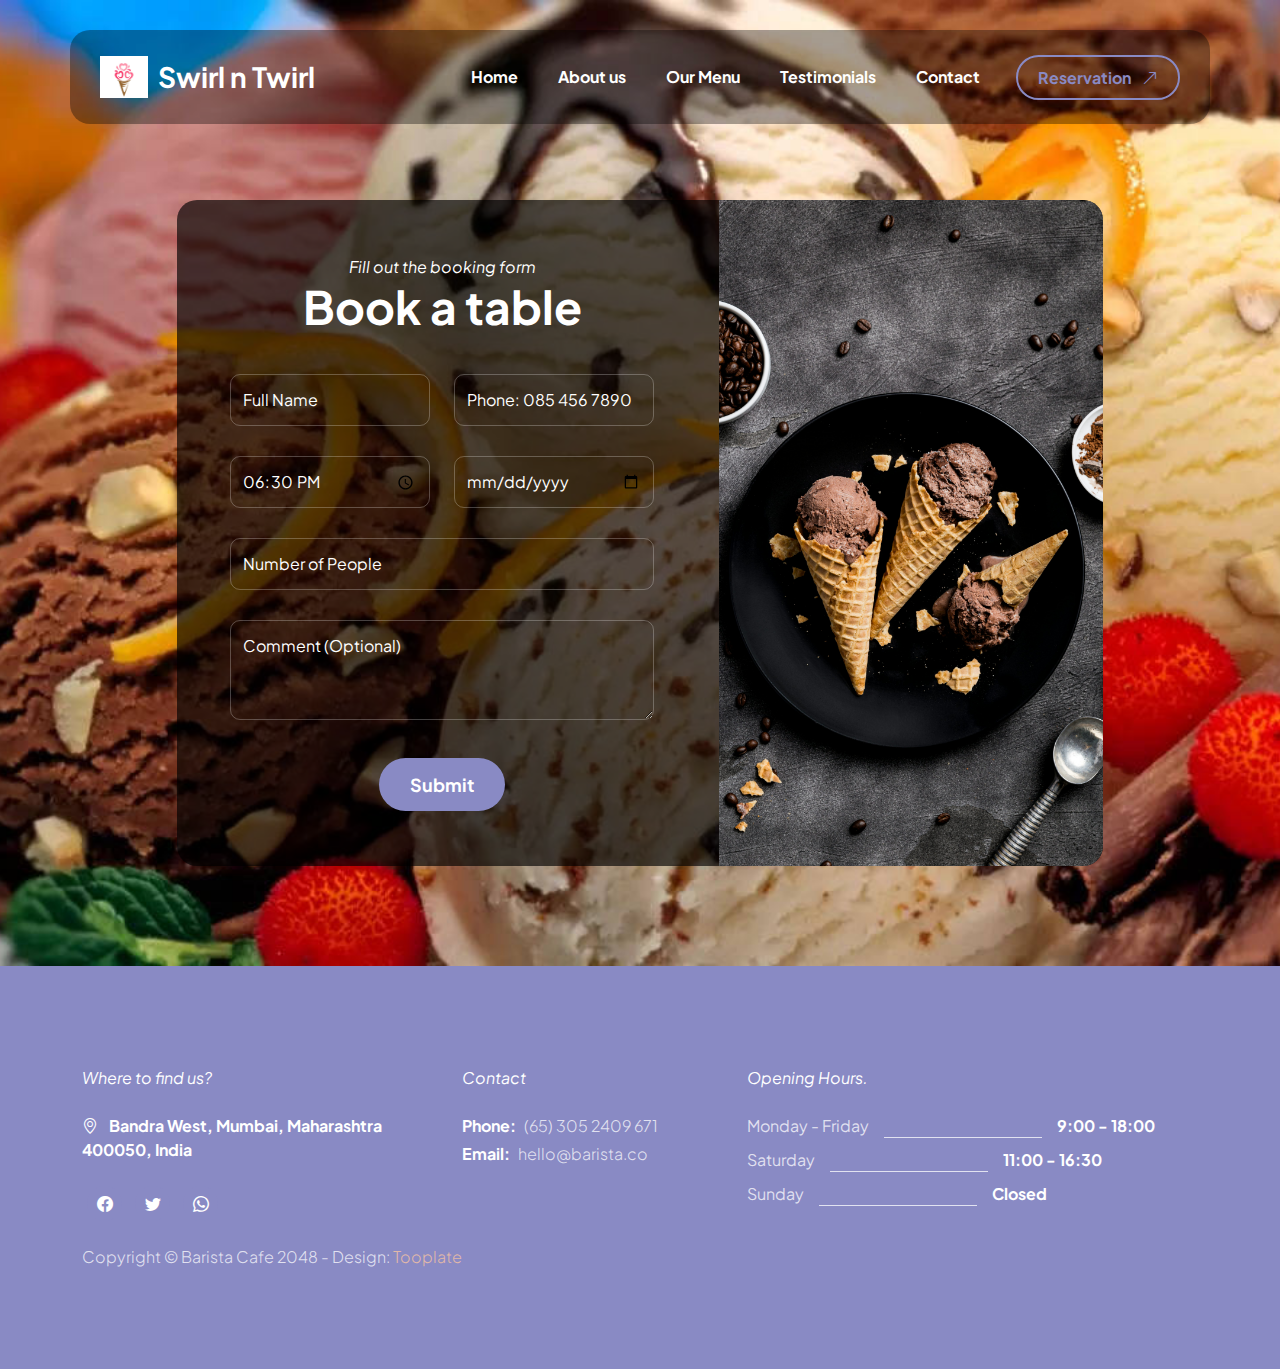
<file: reservation.html>
<!doctype html>
<html lang="en">
    <head>
        <meta charset="utf-8">
        <meta name="viewport" content="width=device-width, initial-scale=1">

        <meta name="description" content="">
        <meta name="author" content="">

        <title>Swirl n Twirl - HTML Reservation Form</title>

        <!-- CSS FILES -->                
        <link rel="preconnect" href="https://fonts.googleapis.com">
        
        <link rel="preconnect" href="https://fonts.gstatic.com" crossorigin>

        <link href="https://fonts.googleapis.com/css2?family=Plus+Jakarta+Sans:ital,wght@0,200;0,400;0,600;0,700;1,200;1,700&display=swap" rel="stylesheet">
            
        <link href="css/bootstrap.min.css" rel="stylesheet">

        <link href="css/bootstrap-icons.css" rel="stylesheet">

        <link href="css/vegas.min.css" rel="stylesheet">

        <link href="css/tooplate-barista.css" rel="stylesheet">
    </head>
    
    <body class="reservation-page">
                
            <main>
                <nav class="navbar navbar-expand-lg">                
                    <div class="container">
                        <a class="navbar-brand d-flex align-items-center" href="index.html">
                            <img src="images\logo.png" class="navbar-brand-image img-fluid" alt="">
                            Swirl n Twirl
                        </a>
        
                        <button class="navbar-toggler" type="button" data-bs-toggle="collapse" data-bs-target="#navbarNav" aria-controls="navbarNav" aria-expanded="false" aria-label="Toggle navigation">
                            <span class="navbar-toggler-icon"></span>
                        </button>
        
                        <div class="collapse navbar-collapse" id="navbarNav">
                            <ul class="navbar-nav ms-lg-auto">
                                <li class="nav-item">
                                    <a class="nav-link" href="index.html#section_1">Home</a>
                                </li>
        
                                <li class="nav-item">
                                    <a class="nav-link" href="index.html#section_2">About us</a>
                                </li>

                                <li class="nav-item">
                                    <a class="nav-link" href="index.html#section_3">Our Menu</a>
                                </li>

                                <li class="nav-item">
                                    <a class="nav-link" href="index.html#section_4">Testimonials</a>
                                </li>

                                <li class="nav-item">
                                    <a class="nav-link" href="index.html#section_5">Contact</a>
                                </li>
                            </ul>

                            <div class="ms-lg-3">
                                <a class="btn custom-btn custom-border-btn" href="reservation.html">
                                    Reservation
                                    <i class="bi-arrow-up-right ms-2"></i>
                                </a>
                            </div>
                        </div>
                    </div>
                </nav>
                

                <section class="booking-section section-padding">
                <div class="container">
                    <div class="row">

                        <div class="col-lg-10 col-12 mx-auto">
                            <div class="booking-form-wrap">
                                <div class="row">
                                    <div class="col-lg-7 col-12 p-0">
                                        <form class="custom-form booking-form" action="#" method="post" role="form">
                                            <div class="text-center mb-4 pb-lg-2">
                                                <em class="text-white">Fill out the booking form</em>

                                                <h2 class="text-white">Book a table</h2>
                                            </div>

                                            <div class="booking-form-body">
                                                <div class="row">
                                                    <div class="col-lg-6 col-12">
                                                        <input type="text" name="booking-form-name" id="booking-form-name" class="form-control" placeholder="Full Name" required>
                                                    </div>

                                                    <div class="col-lg-6 col-12">
                                                        <input type="tel" class="form-control" name="booking-form-phone" placeholder="Phone: 085 456 7890" pattern="[0-9]{3}-[0-9]{3}-[0-9]{4}" required="">
                                                    </div>

                                                    <div class="col-lg-6 col-12">
                                                        <input class="form-control" type="time" name="booking-form-time" value="18:30">
                                                    </div>

                                                    <div class="col-lg-6 col-12">
                                                        <input type="date" name="booking-form-date" id="booking-form-date" class="form-control" placeholder="Date" required="">
                                                    </div>

                                                    <div class="col-lg-12 col-12">
                                                        <input type="number" name="booking-form-number" id="booking-form-number" class="form-control" placeholder="Number of People" required="">

                                                        <textarea name="booking-form-message" rows="3" class="form-control" id="booking-form-message" placeholder="Comment (Optional)"></textarea>
                                                    </div>

                                                    <div class="col-lg-4 col-md-10 col-8 mx-auto mt-2">
                                                        <button type="submit" class="form-control">Submit</button>
                                                    </div>
                                                </div>
                                            </div>
                                        </form>
                                    </div>

                                    <div class="col-lg-5 col-12 p-0">
                                        <div class="booking-form-image-wrap">
                                            
                                            <img src="images/Reservationpgpic.jpg" class="booking-form-image img-fluid" alt="">
                                        </div>

                                    </div>
                                </div>
                            </div>

                        </div>
                    </div>
                </section>


                <footer class="site-footer">
                    <div class="container">
                        <div class="row">

                            <div class="col-lg-4 col-12 me-auto">
                                <em class="text-white d-block mb-4">Where to find us?</em>

                                <strong class="text-white">
                                    <i class="bi-geo-alt me-2"></i>
                                    Bandra West, Mumbai, Maharashtra 400050, India
                                </strong>

                                <ul class="social-icon mt-4">
                                    <li class="social-icon-item">
                                        <a href="#" class="social-icon-link bi-facebook">
                                        </a>
                                    </li>
        
                                    <li class="social-icon-item">
                                        <a href="https://x.com/minthu" target="_new" class="social-icon-link bi-twitter">
                                        </a>
                                    </li>

                                    <li class="social-icon-item">
                                        <a href="#" class="social-icon-link bi-whatsapp">
                                        </a>
                                    </li>
                                </ul>
                            </div>

                            <div class="col-lg-3 col-12 mt-4 mb-3 mt-lg-0 mb-lg-0">
                                <em class="text-white d-block mb-4">Contact</em>

                                <p class="d-flex mb-1">
                                    <strong class="me-2">Phone:</strong>
                                    <a href="tel: 305-240-9671" class="site-footer-link">
                                        (65) 
                                        305 2409 671
                                    </a>
                                </p>

                                <p class="d-flex">
                                    <strong class="me-2">Email:</strong>

                                    <a href="mailto:info@yourgmail.com" class="site-footer-link">
                                        hello@barista.co
                                    </a>
                                </p>
                            </div>


                            <div class="col-lg-5 col-12">
                                <em class="text-white d-block mb-4">Opening Hours.</em>

                                <ul class="opening-hours-list">
                                    <li class="d-flex">
                                        Monday - Friday
                                        <span class="underline"></span>

                                        <strong>9:00 - 18:00</strong>
                                    </li>

                                    <li class="d-flex">
                                        Saturday
                                        <span class="underline"></span>

                                        <strong>11:00 - 16:30</strong>
                                    </li>

                                    <li class="d-flex">
                                        Sunday
                                        <span class="underline"></span>

                                        <strong>Closed</strong>
                                    </li>
                                </ul>
                            </div>

                            <div class="col-lg-8 col-12 mt-4">
                                <p class="copyright-text mb-0">Copyright © Barista Cafe 2048 
                                    - Design: <a rel="sponsored" href="https://www.tooplate.com" target="_blank">Tooplate</a></p>
                            </div>

                    </div>
                </footer>
            </main>


        <!-- JAVASCRIPT FILES -->
        <script src="js/jquery.min.js"></script>
        <script src="js/bootstrap.min.js"></script>
        <script src="js/jquery.sticky.js"></script>
        <script src="js/vegas.min.js"></script>
        <script src="js/custom.js"></script>

    </body>
</html>
</file>
<file: css/tooplate-barista.css>
/*

Tooplate 2137 Barista

https://www.tooplate.com/view/2137-barista-cafe

*/

/*---------------------------------------
  CUSTOM PROPERTIES ( VARIABLES )             
-----------------------------------------*/
:root {
  --white-color:                  #ffffff;
  --primary-color:                #898AC4;
  --secondary-color:              #898AC4;
  --section-bg-color:             #A2AADB;
  --custom-btn-bg-color:          #898AC4;
  --custom-btn-bg-hover-color:    #A2AADB;
  --dark-color:                   #000000;
  --p-color:                      #FFF2E0;
  --border-color:                 #7fffd4;
  --link-hover-color:             #C0C9EE;

  --body-font-family:             'Plus Jakarta Sans', sans-serif;

  --h1-font-size:                 68px;
  --h2-font-size:                 46px;
  --h3-font-size:                 32px;
  --h4-font-size:                 28px;
  --h5-font-size:                 24px;
  --h6-font-size:                 22px;
  --p-font-size:                  20px;
  --btn-font-size:                16px;
  --form-btn-font-size:           18px;
  --menu-font-size:               16px;

  --border-radius-large:          100px;
  --border-radius-medium:         20px;
  --border-radius-small:          10px;

  --font-weight-thin:             200;
  --font-weight-light:            300;
  --font-weight-normal:           400;
  --font-weight-bold:             700;
}

body {
  background-color: var(--white-color);
  font-family: var(--body-font-family); 
}


/*---------------------------------------
  TYPOGRAPHY               
-----------------------------------------*/

h2,
h3,
h4,
h5,
h6 {
  color: var(--dark-color);
}

h1,
h2,
h3,
h4,
h5,
h6 {
  font-weight: var(--font-weight-bold);
}

h1 {
  font-size: var(--h1-font-size);
}

h2 {
  font-size: var(--h2-font-size);
}

h3 {
  font-size: var(--h3-font-size);
}

h4 {
  font-size: var(--h4-font-size);
}

h5 {
  font-size: var(--h5-font-size);
}

h6 {
  font-size: var(--h6-font-size);
}

p {
  color: var(--p-color);
  font-size: var(--p-font-size);
  font-weight: var(--font-weight-light);
}

ul li {
  color: var(--p-color);
  font-size: var(--p-font-size);
  font-weight: var(--font-weight-light);
}

a, 
button {
  touch-action: manipulation;
  transition: all 0.3s;
}

a {
  display: inline-block;
  color: var(--primary-color);
  text-decoration: none;
}

a:hover {
  color: var(--link-hover-color);
}

b,
strong {
  font-weight: var(--font-weight-bold);
}


/*---------------------------------------
  SECTION               
-----------------------------------------*/
.section-padding {
  padding-top: 100px;
  padding-bottom: 100px;
}

.section-bg {
  background-color: var(--section-bg-color);
}

.section-overlay {
  background-color: var(--dark-color);
  position: absolute;
  z-index: 9;
  top: 0;
  left: 0;
  pointer-events: none;
  width: 100%;
  height: 100%;
  opacity: 0.65;
}

.section-overlay + .container {
  position: relative;
  z-index: 22;
}

.back-top-icon {
  font-size: var(--h2-font-size);
}


/*---------------------------------------
  TIMELINE               
-----------------------------------------*/
.timeline {
  position: relative;
  max-width: 1200px;
  margin: 0 auto;
}

.timeline::after {
  content: '';
  position: absolute;
  width: 5px;
  background-color: var(--white-color);
  top: 0;
  bottom: 0;
  left: 50%;
  margin-left: -3px;
}

.timeline-container {
  padding: 10px 40px;
  padding-top: 0;
  position: relative;
  background-color: inherit;
  width: 50%;
}

.timeline-container::after {
  content: '';
  position: absolute;
  width: 25px;
  height: 25px;
  right: -12px;
  background-color: var(--white-color);
  border: 5px solid #7c5c52;
  top: 15px;
  border-radius: 50%;
  z-index: 1;
}

.timeline-container-left {
  left: 0;
}

.timeline-container-right {
  left: 50%;
}

.timeline-container-left::before {
  content: " ";
  height: 0;
  position: absolute;
  top: 9px;
  width: 0;
  z-index: 1;
  right: 25px;
  border: medium solid white;
  border-width: 20px 0 20px 20px;
  border-color: transparent transparent transparent white;
}

.timeline-container-right::before {
  content: " ";
  height: 0;
  position: absolute;
  top: 9px;
  width: 0;
  z-index: 1;
  left: 25px;
  border: medium solid white;
  border-width: 20px 20px 20px 0;
  border-color: transparent white transparent transparent;
}

.timeline-container-right::after {
  left: -13px;
}

.timeline-content {
  padding: 5px;
  background-color: var(--white-color);
  position: relative;
  border-radius: var(--border-radius-medium);
}

@media screen and (max-width: 991px) {
  .timeline::after {
    left: 31px;
  }

  .timeline-container {
    width: 100%;
    padding-left: 70px;
    padding-right: 25px;
  }

  .timeline-container::before {
    left: 58px;
    border: medium solid white;
    border-width: 20px 20px 20px 0;
    border-color: transparent white transparent transparent;
  }

  .timeline-container-left::after, .timeline-container-right::after {
    left: 6px;
  }

  .timeline-container-right {
    left: 0%;
  }
}


/*---------------------------------------
  CUSTOM BUTTON               
-----------------------------------------*/
.custom-btn {
  background: var(--custom-btn-bg-color);
  border: 2px solid transparent;
  border-radius: var(--border-radius-large);
  color: var(--white-color);
  font-size: var(--btn-font-size);
  font-weight: var(--font-weight-bold);
  line-height: normal;
  transition: all 0.3s;
  padding: 12px 28px;
}

.custom-btn:hover {
  background: var(--custom-btn-bg-hover-color);
  color: var(--white-color);
}

.custom-border-btn {
  background: transparent;
  border: 2px solid var(--white-color);
  color: var(--white-color);
}

.custom-border-btn:hover {
  background: var(--white-color);
  color: var(--secondary-color);
}

.custom-btn-bg-white {
  border-color: var(--white-color);
  color: var(--white-color);
}

.custom-btn-italic {
  font-style: italic;
}


/*---------------------------------------
  NAVIGATION BAR & OFFCANVAS              
-----------------------------------------*/
.sticky-wrapper {
  position: absolute;
  z-index: 999999;
  top: 0;
  right: 0;
  left: 0;
}

.sticky-wrapper.is-sticky .container {
  background: rgba(0, 0, 0, 0.65);
  border-radius: var(--border-radius-medium);
  padding: 15px 30px;
}

.navbar {
  background: transparent;
  z-index: 999999;
  padding-top: 30px;
  padding-bottom: 30px;
}

.navbar .container {
  background: rgba(0, 0, 0, 0.35);
  border-radius: var(--border-radius-medium);
  padding: 15px 30px;
}

.navbar-brand,
.navbar-brand:hover {
  font-size: var(--h4-font-size);
  font-weight: var(--font-weight-bold);
  display: block;
  color: var(--white-color);
}

/* .navbar .navbar-brand-image {
  filter: brightness(0) invert(1);
} */

.navbar-brand-image {
  width: 48px;
  height: auto;
  margin-right: 10px;
}

.navbar .custom-btn {
  padding: 10px 20px;
}

.navbar-expand-lg .navbar-nav .nav-link {
  border-radius: var(--border-radius-large);
  margin: 10px;
  padding: 10px;
}

.navbar-nav .nav-link {
  display: inline-block;
  color: var(--white-color);
  font-size: var(--menu-font-size);
  font-weight: var(--font-weight-bold);
  padding-top: 15px;
  padding-bottom: 15px;
}

.navbar-nav .nav-link.active, 
.navbar-nav .nav-link:hover {
  color: var(--secondary-color);
}

.navbar .dropdown-menu {
  background: var(--white-color);
  box-shadow: 0 1rem 3rem rgba(0,0,0,.175);
  border: 0;
  display: inherit;
  opacity: 0;
  min-width: 9rem;
  margin-top: 20px;
  padding: 13px 0 10px 0;
  transition: all 0.3s;
  pointer-events: none;
}

.navbar .dropdown-menu::before {
  content: "";
  width: 0;
  height: 0;
  border-left: 20px solid transparent;
  border-right: 20px solid transparent;
  border-bottom: 15px solid var(--white-color);
  position: absolute;
  top: -10px;
  left: 10px;
}

.navbar .dropdown-item {
  display: inline-block;
  color: var(--p-color);
  font-size: var(--menu-font-size);
  font-weight: var(--font-weight-medium);
  position: relative;
}

.navbar .dropdown-item.active, 
.navbar .dropdown-item:active,
.navbar .dropdown-item:focus, 
.navbar .dropdown-item:hover {
  background: transparent;
  color: var(--link-hover-color);
}

.navbar .dropdown-toggle::after {
  content: "\f282";
  display: inline-block;
  font-family: bootstrap-icons !important;
  font-size: var(--menu-font-size);
  font-style: normal;
  font-weight: normal !important;
  font-variant: normal;
  text-transform: none;
  line-height: 1;
  vertical-align: -.125em;
  -webkit-font-smoothing: antialiased;
  -moz-osx-font-smoothing: grayscale;
  position: relative;
  left: 2px;
  border: 0;
}

@media screen and (min-width: 992px) {
  .navbar .dropdown:hover .dropdown-menu {
    opacity: 1;
    margin-top: 0;
    pointer-events: auto;
  }
}

.navbar-toggler {
  border: 0;
  padding: 0;
  cursor: pointer;
  margin: 0;
  width: 30px;
  height: 35px;
  outline: none;
}

.navbar-toggler:focus {
  outline: none;
  box-shadow: none;
}

.navbar-toggler[aria-expanded="true"] .navbar-toggler-icon {
  background: transparent;
}

.navbar-toggler[aria-expanded="true"] .navbar-toggler-icon:before,
.navbar-toggler[aria-expanded="true"] .navbar-toggler-icon:after {
  transition: top 300ms 50ms ease, -webkit-transform 300ms 350ms ease;
  transition: top 300ms 50ms ease, transform 300ms 350ms ease;
  transition: top 300ms 50ms ease, transform 300ms 350ms ease, -webkit-transform 300ms 350ms ease;
  top: 0;
}

.navbar-toggler[aria-expanded="true"] .navbar-toggler-icon:before {
  transform: rotate(45deg);
}

.navbar-toggler[aria-expanded="true"] .navbar-toggler-icon:after {
  transform: rotate(-45deg);
}

.navbar-toggler .navbar-toggler-icon {
  background: var(--white-color);
  transition: background 10ms 300ms ease;
  display: block;
  width: 30px;
  height: 2px;
  position: relative;
}

.navbar-toggler .navbar-toggler-icon:before,
.navbar-toggler .navbar-toggler-icon:after {
  transition: top 300ms 350ms ease, -webkit-transform 300ms 50ms ease;
  transition: top 300ms 350ms ease, transform 300ms 50ms ease;
  transition: top 300ms 350ms ease, transform 300ms 50ms ease, -webkit-transform 300ms 50ms ease;
  position: absolute;
  right: 0;
  left: 0;
  background: var(--white-color);
  width: 30px;
  height: 2px;
  content: '';
}

.navbar-toggler .navbar-toggler-icon::before {
  top: -8px;
}

.navbar-toggler .navbar-toggler-icon::after {
  top: 8px;
}


/*---------------------------------------
  HERO        
-----------------------------------------*/
.hero-section {
  background-color: var(--dark-color);
  position: relative;
  overflow: hidden;
  min-height: 620px;
  text-align: center;
}

.hero-section::after {
  background-color: rgba(0, 0, 0, 0);
  border-radius: var(--border-radius-medium);
  content: "";
  position: absolute;
  top: 55%;
  left: 50%;
  transform: translate(-55%, -50%) rotate(45deg);
  width: 250px;
  height: 350px;
  pointer-events: none;
}

@media screen and (min-width: 991px) {
  .hero-section {
    height: 100vh;
  }
}

.hero-section h1 {
  color: var(--white-color);
}

.small-text {
  color: var(--secondary-color);
}

.hero-section .custom-border-btn {
  border-color: transparent;
}

.hero-section .container {
  position: relative;
  z-index: 9;
}

.hero-slides {
  width: 100%;
  height: 100%;
  position: absolute !important;
}

.opening-hours-list {
  margin: 0;
  padding: 0;
}

.opening-hours-list li {
  color: rgba(255, 255, 255, 0.75);
  font-size: var(--btn-font-size);
  font-weight: var(--font-weight-normal);
  margin-bottom: 10px;
}

.opening-hours-list li .underline {
  background-color: rgba(255, 255, 255, 0.75);
  width: 35%;
  height: 1px;
  margin: auto 15px 0 15px;
}


/*---------------------------------------
  ABOUT              
-----------------------------------------*/
.about-section {
  background-color: var(--secondary-colo
  r);
  position: relative;
}

.about-section .ratio {
  border-radius: var(--border-radius-medium);
}

.custom-video {
  border-radius: var(--border-radius-medium);
  width: 100%;
  height: 100%;
  object-fit: cover;
}

.about-image-wrap {
  border-radius: var(--border-radius-medium);
  position: relative;
  overflow: hidden;
}

.about-video-info {
  background-image: linear-gradient(to bottom, rgba(255, 255, 255, 0.35), );
  border-radius: var(--border-radius-medium);
  bottom: 0;
  height: auto;
  padding: 40px;
}

.about-video-info h4 {
  color: var(--white-color);
}

.about-section h6 {
  color: var(--secondary-color);
}

.team-block-wrap {
  background-color: var(--secondary-color);
  border-radius: var(--border-radius-medium);
  position: relative;
  overflow: hidden;
  max-height: 450px;
  cursor: pointer;
}

.team-block-wrap:hover .team-block-image {
  transform: scale(1.2);
}

.team-block-image-wrap {
  width: 100%;
}

.team-block-image {
  display: block;
  object-fit: cover;
  width: 100%;
  height: 100%;
  transition: all 0.3s;
}

.team-block-info {
  background-image: linear-gradient(to bottom, rgba(0, 0, 0, 0.35), );
  position: absolute;
  z-index: 2;
  top: 0;
  right: 0;
  bottom: 0;
  left: 0;
  padding: 30px;
}

.team-block-info .badge {
  margin: auto;
  top: 2px;
  bottom: 0;
}


/*---------------------------------------
  OUR MENU              
-----------------------------------------*/
.menu-section {
  background-image: url('../images/happy-waitress-giving-coffee-customers-while-serving-them-coffee-shop.jpg');
  background-repeat: no-repeat;
  background-size: cover;
}

.menu-block-wrap {
  background: rgba(0, 0, 0, 0.65);
  border-radius: var(--border-radius-medium);
  padding: 45px;
}

.menu-block .border-top {
  border-top-color: rgba(255, 255, 255, 0.35) !important;
}

.menu-block h6 {
  color: var(--white-color);
}

.menu-block small {
  color: rgba(255, 255, 255, 0.35);
}

.menu-block strong {
  color: var(--secondary-color);
}

.menu-block-image {
  border-radius: 100%;
  width: 350px;
  height: 350px;
  object-fit: cover;
  display: block;
  margin: auto;
  cursor: pointer;
}

.badge {
  background-color: var(--primary-color);
  font-size: 12px;
  position: relative;
  bottom: 4px;
  padding-bottom: 6px;
}

.badge::before {
  content: "";
  position: absolute;
  top: 0;
  bottom: 0;
  left: -5px;
  border-top: 10px solid transparent;
  border-bottom: 10px solid transparent;
  border-right: 10px solid var(--primary-color);
}


/*---------------------------------------
  REVIEWS              
-----------------------------------------*/
.reviews-section {
  background-color: #C0C9EE;
  
}

.reviews-block {
  background-color: var(--section-bg-color);
  border-radius: var(--border-radius-medium);
  position: relative;
  overflow: hidden;
}

.reviews-block .border-top {
  border-top-color: rgba(255, 255, 255, 0.35) !important;
}

.reviews-block-image-wrap {
  background-image: url('../images/reviewsbg.webp');
  background-repeat: no-repeat;
  background-size: cover;
  background-position: center;
  padding: 30px;
}

.reviews-block-image {
  border-radius: var(--border-radius-large);
  width: 65px;
  height: 65px;
  object-fit: cover;
  margin-right: 10px;
}

.reviews-block-info {
  padding: 20px 30px;
}

.reviews-block-info p {
  font-size: var(--btn-font-size);
  font-style: italic;
  color: rgba(255, 255, 255, 0.75);
}

.reviews-group i {
  color: var(--white-color);
}


/*---------------------------------------
  BOOKING SECTION              
-----------------------------------------*/
.booking-section {
  background-image: url('../images/happy-waitress-giving-coffee-customers-while-serving-them-coffee-shop.jpg');
  background-repeat: no-repeat;
  background-position: center;
  background-size: cover;
  position: relative;
}

.booking-form-wrap {
  background-color: rgba(0, 0, 0, 0.65);
  border-radius: var(--border-radius-medium);
  position: relative;
  overflow: hidden;
  margin-top: 100px;
}

.booking-form {
  padding: 55px 65px;
}

.booking-form-image-wrap {
  position: relative;
  height: 100%;
}

.booking-form-image {
  width: 100%;
  height: 100%;
  object-fit: cover;
}

.booking-form-text span {
  color: var(--white-color);
  font-size: var(--btn-font-size);
}

.reservation-page .custom-border-btn {
  border-color: var(--secondary-color);
  color: var(--secondary-color);
}

.reservation-page .custom-border-btn:hover {
  border-color: transparent;
}


/*---------------------------------------
  CONTACT               
-----------------------------------------*/
.contact-section {
  background-image: linear-gradient(to bottom, rgba(0, 0, 0, 0.45), #C0C9EE), url('../images/young-female-barista-wear-face-mask-serving-take-away-hot-coffee-paper-cup-consumer-cafe.jpg');
  background-repeat: no-repeat;
  background-position: center;
  background-size: cover;
}

.google-map {
  border-radius: var(--border-radius-medium);
  filter: grayscale(100);
}

.contact-block-wrap {
  background: var(--primary-color);
  border-radius: var(--border-radius-medium);
  padding: 0;
  min-height: 200px;
}

.contact-block {
  background: var(--secondary-color);
  border-radius: var(--border-radius-medium);
  transform: rotate(8deg);
  height: 100%;
  padding: 20px 40px;
}

.contact-block h6 {
  transform: rotate(-8deg);
}

.contact-block .custom-icon {
  background: var(--primary-color);
  border-radius: var(--border-radius-large);
  display: block;
  width: 50px;
  height: 50px;
  line-height: 50px;
  text-align: center;
  position: relative;
}

.contact-block strong {
  display: block;
  color: var(--white-color);
  text-transform: uppercase;
  margin-top: 20px;
  margin-bottom: 10px;
}


/*---------------------------------------
  CUSTOM FORM               
-----------------------------------------*/
.custom-form .form-control {
  color: var(--p-color);
  border-radius: var(--border-radius-small);
  margin-bottom: 30px;
  padding-top: 13px;
  padding-bottom: 13px;
  box-shadow: none;
  outline: none;
  transition: all 0.3s;
}

.custom-form .form-control:hover,
.custom-form .form-control:focus {
  background: var(--primary-color);
  border-color: transparent;
}

.custom-form .form-label {
  color: var(--white-color);
  font-style: italic;
  margin-bottom: 15px;
}

.custom-form button[type="submit"] {
  background: var(--custom-btn-bg-color);
  border: none;
  border-radius: var(--border-radius-large);
  color: var(--white-color);
  font-size: var(--form-btn-font-size);
  font-weight: var(--font-weight-bold);
  transition: all 0.3s;
  margin-bottom: 0;
}

.custom-form button[type="submit"]:hover,
.custom-form button[type="submit"]:focus {
  background: var(--white-color);
  border-color: transparent;
  color: var(--primary-color);
}

.contact-form .form-control,
.booking-form .form-control {
  background-color: transparent;
  border-color: rgba(255, 255, 255, 0.25);
}

.booking-form .form-control {
  color: var(--white-color);
}

.custom-form input::-webkit-input-placeholder,
.custom-form textarea::-webkit-input-placeholder {
   color: var(--white-color);
}

.booking-form input:-moz-placeholder,
.booking-form textarea:-moz-placeholder {
  color: var(--white-color);
}


/*---------------------------------------
  SITE FOOTER              
-----------------------------------------*/
.site-footer {
  background-color: var(--primary-color);
  padding-top: 100px;
  padding-bottom: 100px;
}

.site-footer strong {
  color: var(--white-color);
}

.site-footer p,
.site-footer-link {
  color: rgba(255, 255, 255, 0.75);
  font-size: var(--btn-font-size);
}

.site-footer-link {
  color: rgba(255, 255, 255, 0.75);
  font-size: var(--btn-font-size);
  transition: all 0.3s;
}

.site-footer-link:hover {
  color: rgba(255, 255, 255, 0.75);
  text-decoration: underline;
}

.copyright-text {
  color: rgba(255, 255, 255, 0.75);
  font-size: var(--menu-font-size);
}

.copyright-text a {
	color: rgba(255, 200, 160, 0.75);
}


/*---------------------------------------
  SOCIAL ICON               
-----------------------------------------*/
.social-icon {
  margin: 0;
  padding: 0;
}

.social-icon-item {
  list-style: none;
  display: inline-block;
  vertical-align: top;
}

.social-icon-link {
  background: var(--primary-color);
  border-radius: var(--border-radius-large);
  color: var(--white-color);
  font-size: var(--menu-font-size);
  display: block;
  margin: 0 5px;
  text-align: center;
  width: 35px;
  height: 35px;
  line-height: 35px;
  transition: background 0.2s, color 0.2s;
}

.social-icon-link:hover {
  background: var(--white-color);
  color: var(--primary-color);
}

.social-icon-link span {
  display: block;
}


/*---------------------------------------
  RESPONSIVE STYLES               
-----------------------------------------*/
@media screen and (max-width: 1200px) {
  h1 {
    font-size: 62px;
  }
}

@media screen and (max-width: 991px) {
  h1 {
    font-size: 54px;
  }

  h2 {
    font-size: 36px;
  }

  h3 {
    font-size: 32px;
  }

  h4 {
    font-size: 28px;
  }

  h5 {
    font-size: 20px;
  }

  h6 {
    font-size: 18px;
  }

  .section-padding {
    padding-top: 50px;
    padding-bottom: 50px;
  }

  .hero-section {
    padding-top: 148px;
    padding-bottom: 100px;
  }

  .navbar-brand,
  .navbar-brand:hover {
    font-size: var(--h5-font-size);
  }

  .navbar-expand-lg .navbar-nav {
    padding-bottom: 20px;
  }

  .navbar-expand-lg .navbar-nav .nav-link {
    padding: 0;
    margin-bottom: 0;
  }

  .navbar .custom-btn {
    margin-bottom: 10px;
  }

  .booking-form {
    padding: 45px;
  }

  .contact-section .container {
    width: auto;
    margin-right: 10px;
    margin-left: 10px;
    padding: 35px;
  }

  .site-footer {
    padding-top: 50px;
    padding-bottom: 50px;
  }
}

@media screen and (max-width: 767px) {
  .custom-btn {
    font-size: 14px;
    padding: 12px 20px;
  }

  .menu-block-wrap,
  .reviews-block-image-wrap,
  .reviews-block-info {
    padding: 20px;
  }
}


@media screen and (max-width: 578px) {
  .navbar .container,
  .sticky-wrapper.is-sticky .container {
    margin-right: 10px;
    margin-left: 10px;
  }
}


@media screen and (max-width: 480px) {
  h1 {
    font-size: 38px;
  }

  h2 {
    font-size: 28px;
  }

  h3 {
    font-size: 26px;
  }

  h4 {
    font-size: 22px;
  }

  h5 {
    font-size: 20px;
  }

  .hero-section::after {
    width: 200px;
    height: 200px;
  }

  .booking-form {
    padding: 35px;
  }

  .opening-hours-list li {
    font-size: 12px;
  }

  .reviews-block-image-wrap {
    flex-direction: column;
  }

  .reviews-block-image {
    margin-bottom: 15px;
  }

  .timeline-container {
    padding-left: 55px;
  }

  .timeline-container::before {
    left: 44px;
    border: medium solid white;
    border-width: 15px 15px 15px 0;
    border-color: transparent white transparent transparent;
  }

  .timeline-container-left::before,
  .timeline-container-right::before {
    top: 13px;
  }
}
</file>
<file: css/vegas.min.css>
.vegas-content-scrollable,.vegas-overlay,.vegas-slide,.vegas-slide-inner,.vegas-timer{position:absolute;top:0;left:0;bottom:0;right:0;overflow:hidden;border:none;padding:0;margin:0}.vegas-content-scrollable{position:relative;height:100%;overflow:auto}.vegas-overlay{opacity:.5;background:url(./overlays/02.png) center center}.vegas-timer{top:auto;bottom:0;height:2px}.vegas-timer-progress{width:0%;height:100%;background:#fff;transition:width ease-out}.vegas-timer-running .vegas-timer-progress{width:100%}.vegas-slide,.vegas-slide-inner{margin:0;padding:0;background:center center no-repeat;transform:translateZ(0);will-change:transform,opacity}body .vegas-container{overflow:hidden!important;position:relative}.vegas-video{min-width:100%;min-height:100%;width:auto;height:auto}body.vegas-container{overflow:auto;position:static;z-index:-2}body.vegas-container>.vegas-overlay,body.vegas-container>.vegas-slide,body.vegas-container>.vegas-timer{position:fixed;z-index:-1}.vegas-transition-blur,.vegas-transition-blur2{opacity:0;filter:blur(32px) brightness(1.01)}.vegas-transition-blur-in,.vegas-transition-blur2-in{opacity:1;filter:blur(0) brightness(1.01)}.vegas-transition-blur2-out{opacity:0}.vegas-transition-burn,.vegas-transition-burn2{opacity:0;filter:contrast(1000%) saturate(1000%)}.vegas-transition-burn-in,.vegas-transition-burn2-in{opacity:1;filter:contrast(100%) saturate(100%)}.vegas-transition-burn2-out{opacity:0;filter:contrast(1000%) saturate(1000%)}.vegas-transition-fade,.vegas-transition-fade2{opacity:0}.vegas-transition-fade-in,.vegas-transition-fade2-in{opacity:1}.vegas-transition-fade2-out{opacity:0}.vegas-transition-flash,.vegas-transition-flash2{opacity:0;filter:brightness(25)}.vegas-transition-flash-in,.vegas-transition-flash2-in{opacity:1;filter:brightness(1)}.vegas-transition-flash2-out{opacity:0;filter:brightness(25)}.vegas-transition-negative,.vegas-transition-negative2{opacity:0;filter:invert(100%)}.vegas-transition-negative-in,.vegas-transition-negative2-in{opacity:1;filter:invert(0)}.vegas-transition-negative2-out{opacity:0;filter:invert(100%)}.vegas-transition-slideDown,.vegas-transition-slideDown2{transform:translateY(-100%)}.vegas-transition-slideDown-in,.vegas-transition-slideDown2-in{transform:translateY(0)}.vegas-transition-slideDown2-out{transform:translateY(100%)}.vegas-transition-slideLeft,.vegas-transition-slideLeft2{transform:translateX(100%)}.vegas-transition-slideLeft-in,.vegas-transition-slideLeft2-in{transform:translateX(0)}.vegas-transition-slideLeft2-out,.vegas-transition-slideRight,.vegas-transition-slideRight2{transform:translateX(-100%)}.vegas-transition-slideRight-in,.vegas-transition-slideRight2-in{transform:translateX(0)}.vegas-transition-slideRight2-out{transform:translateX(100%)}.vegas-transition-slideUp,.vegas-transition-slideUp2{transform:translateY(100%)}.vegas-transition-slideUp-in,.vegas-transition-slideUp2-in{transform:translateY(0)}.vegas-transition-slideUp2-out{transform:translateY(-100%)}.vegas-transition-swirlLeft,.vegas-transition-swirlLeft2{transform:scale(2) rotate(35deg);opacity:0}.vegas-transition-swirlLeft-in,.vegas-transition-swirlLeft2-in{transform:scale(1) rotate(0);opacity:1}.vegas-transition-swirlLeft2-out,.vegas-transition-swirlRight,.vegas-transition-swirlRight2{transform:scale(2) rotate(-35deg);opacity:0}.vegas-transition-swirlRight-in,.vegas-transition-swirlRight2-in{transform:scale(1) rotate(0);opacity:1}.vegas-transition-swirlRight2-out{transform:scale(2) rotate(35deg);opacity:0}.vegas-transition-zoomIn,.vegas-transition-zoomIn2{transform:scale(0);opacity:0}.vegas-transition-zoomIn-in,.vegas-transition-zoomIn2-in{transform:scale(1);opacity:1}.vegas-transition-zoomIn2-out,.vegas-transition-zoomOut,.vegas-transition-zoomOut2{transform:scale(2);opacity:0}.vegas-transition-zoomOut-in,.vegas-transition-zoomOut2-in{transform:scale(1);opacity:1}.vegas-transition-zoomOut2-out{transform:scale(0);opacity:0}.vegas-animation-kenburns{-webkit-animation:kenburns ease-out;animation:kenburns ease-out}@-webkit-keyframes kenburns{0%{transform:scale(1.5)}100%{transform:scale(1)}}@keyframes kenburns{0%{transform:scale(1.5)}100%{transform:scale(1)}}.vegas-animation-kenburnsDownLeft{-webkit-animation:kenburnsDownLeft ease-out;animation:kenburnsDownLeft ease-out}@-webkit-keyframes kenburnsDownLeft{0%{transform:scale(1.5) translate(10%,-10%)}100%{transform:scale(1) translate(0,0)}}@keyframes kenburnsDownLeft{0%{transform:scale(1.5) translate(10%,-10%)}100%{transform:scale(1) translate(0,0)}}.vegas-animation-kenburnsDownRight{-webkit-animation:kenburnsDownRight ease-out;animation:kenburnsDownRight ease-out}@-webkit-keyframes kenburnsDownRight{0%{transform:scale(1.5) translate(-10%,-10%)}100%{transform:scale(1) translate(0,0)}}@keyframes kenburnsDownRight{0%{transform:scale(1.5) translate(-10%,-10%)}100%{transform:scale(1) translate(0,0)}}.vegas-animation-kenburnsDown{-webkit-animation:kenburnsDown ease-out;animation:kenburnsDown ease-out}@-webkit-keyframes kenburnsDown{0%{transform:scale(1.5) translate(0,-10%)}100%{transform:scale(1) translate(0,0)}}@keyframes kenburnsDown{0%{transform:scale(1.5) translate(0,-10%)}100%{transform:scale(1) translate(0,0)}}.vegas-animation-kenburnsLeft{-webkit-animation:kenburnsLeft ease-out;animation:kenburnsLeft ease-out}@-webkit-keyframes kenburnsLeft{0%{transform:scale(1.5) translate(10%,0)}100%{transform:scale(1) translate(0,0)}}@keyframes kenburnsLeft{0%{transform:scale(1.5) translate(10%,0)}100%{transform:scale(1) translate(0,0)}}.vegas-animation-kenburnsRight{-webkit-animation:kenburnsRight ease-out;animation:kenburnsRight ease-out}@-webkit-keyframes kenburnsRight{0%{transform:scale(1.5) translate(-10%,0)}100%{transform:scale(1) translate(0,0)}}@keyframes kenburnsRight{0%{transform:scale(1.5) translate(-10%,0)}100%{transform:scale(1) translate(0,0)}}.vegas-animation-kenburnsUpLeft{-webkit-animation:kenburnsUpLeft ease-out;animation:kenburnsUpLeft ease-out}@-webkit-keyframes kenburnsUpLeft{0%{transform:scale(1.5) translate(10%,10%)}100%{transform:scale(1) translate(0,0)}}@keyframes kenburnsUpLeft{0%{transform:scale(1.5) translate(10%,10%)}100%{transform:scale(1) translate(0,0)}}.vegas-animation-kenburnsUpRight{-webkit-animation:kenburnsUpRight ease-out;animation:kenburnsUpRight ease-out}@-webkit-keyframes kenburnsUpRight{0%{transform:scale(1.5) translate(-10%,10%)}100%{transform:scale(1) translate(0,0)}}@keyframes kenburnsUpRight{0%{transform:scale(1.5) translate(-10%,10%)}100%{transform:scale(1) translate(0,0)}}.vegas-animation-kenburnsUp{-webkit-animation:kenburnsUp ease-out;animation:kenburnsUp ease-out}@-webkit-keyframes kenburnsUp{0%{transform:scale(1.5) translate(0,10%)}100%{transform:scale(1) translate(0,0)}}@keyframes kenburnsUp{0%{transform:scale(1.5) translate(0,10%)}100%{transform:scale(1) translate(0,0)}}
/*# sourceMappingURL=vegas.min.css.map */
</file>
